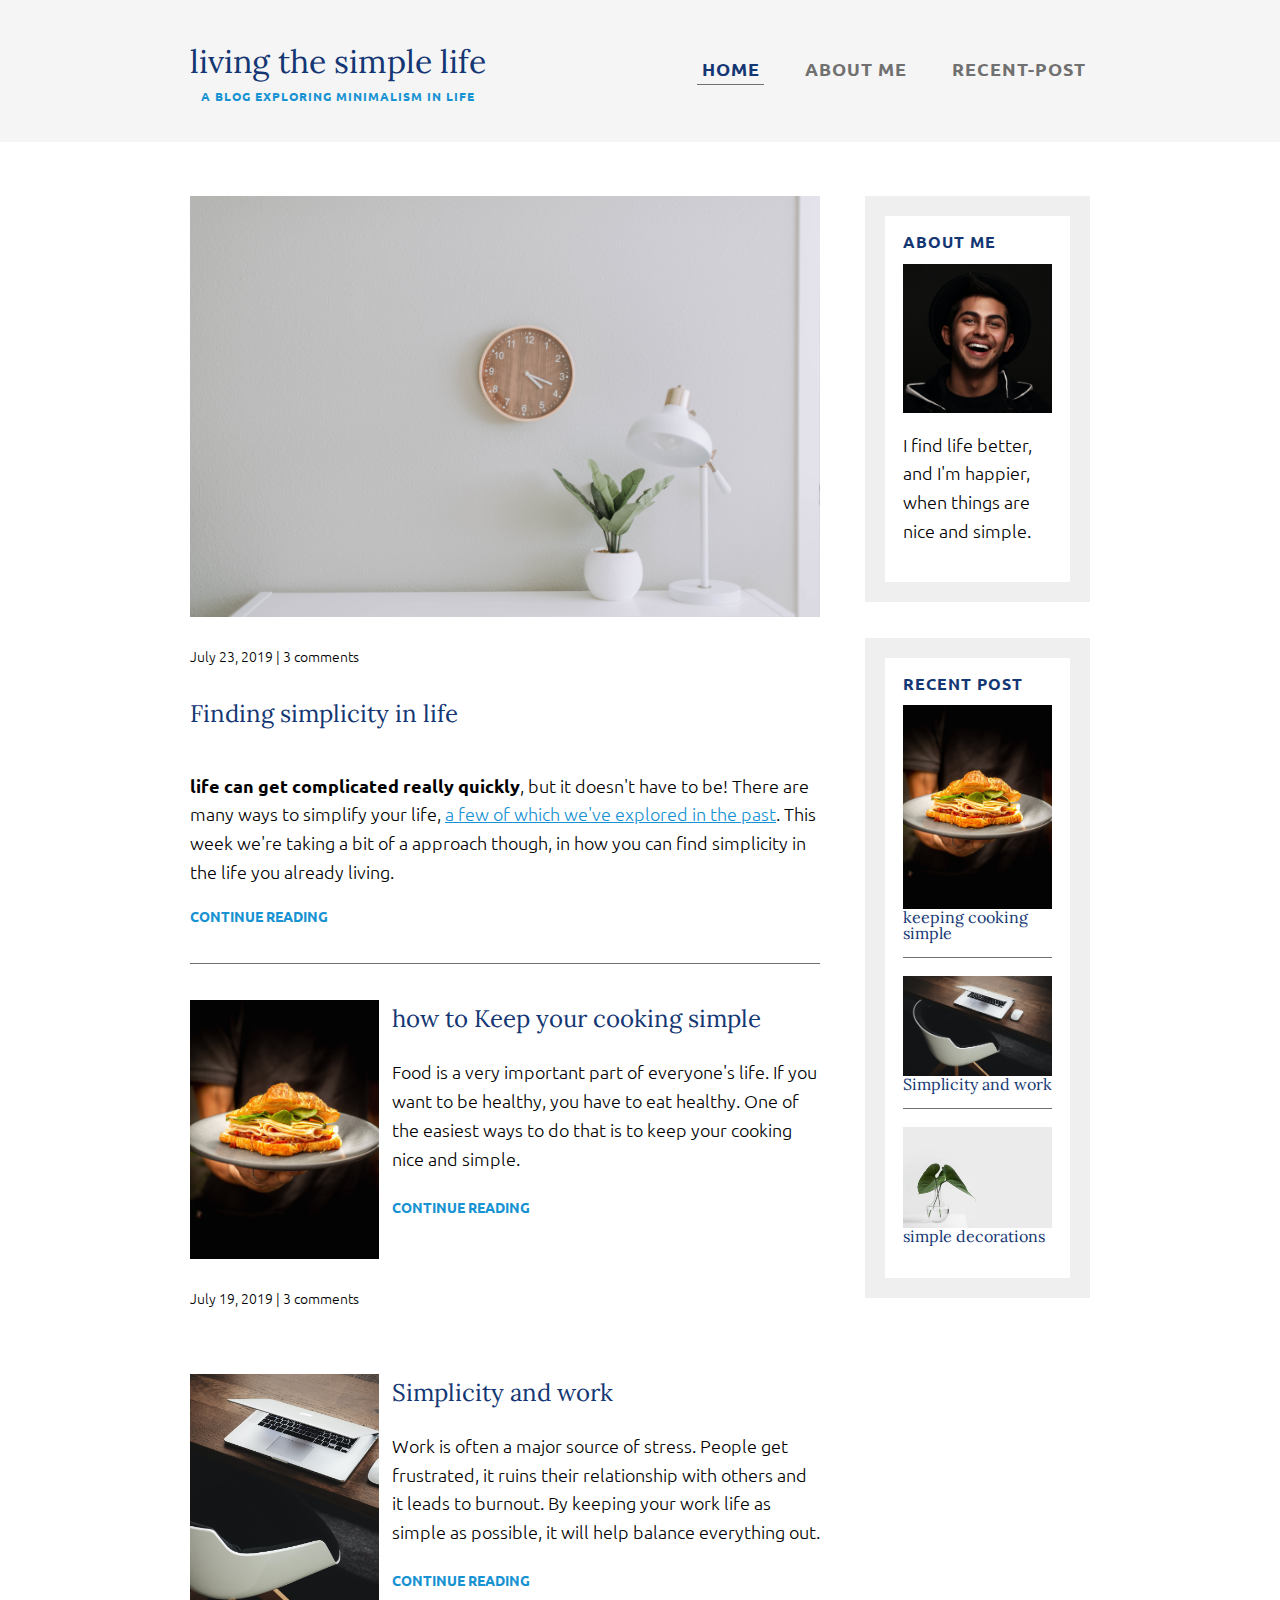
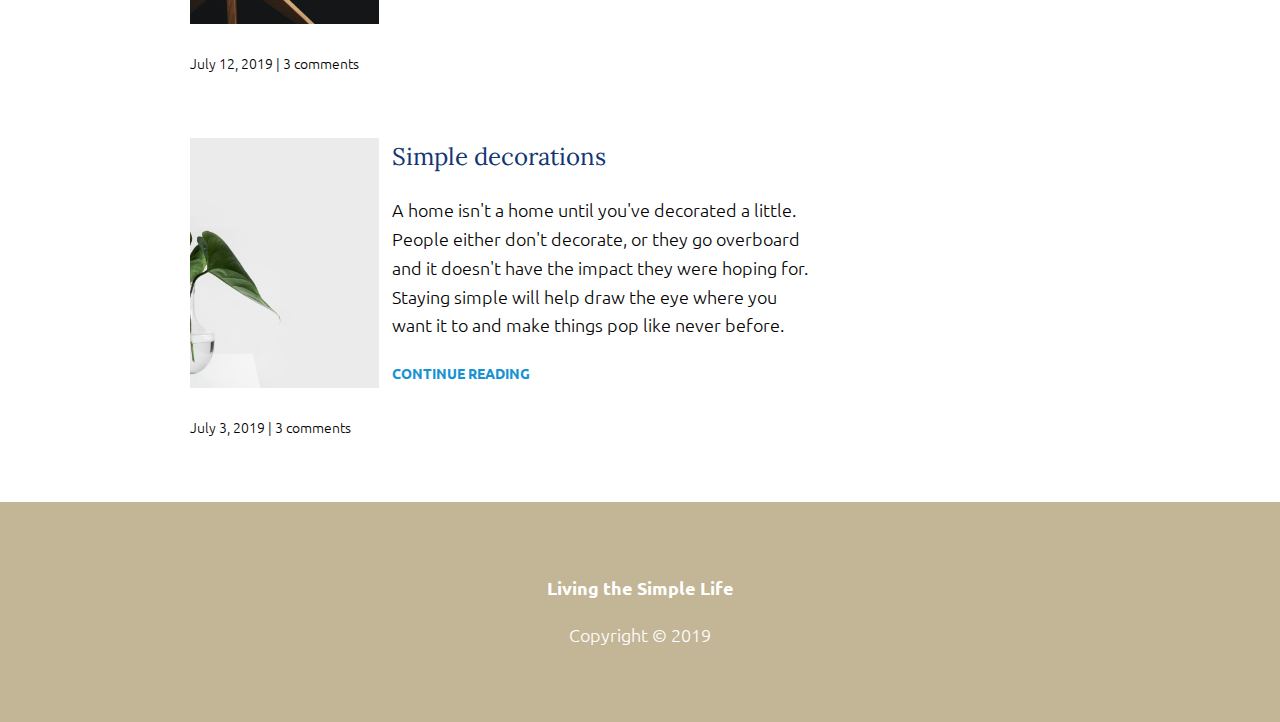
<file: index.html>
<!DOCTYPE html>
<html lang="en">
<head>
    <meta charset="UTF-8">
    <meta http-equiv="X-UA-Compatible" content="IE=edge">
    <meta name="viewport" content="width=device-width, initial-scale=1.0">
    <title>the box model</title>
    <link href="https://fonts.googleapis.com/css?family=Lora|Ubuntu:300,400,700&display=swap" rel="stylesheet">
    <link rel="stylesheet" href="index.css">
</head>
<body>
    <header>
        <div class="container container-flex">
        <div class="site-title"> 
            <h1>
                living the simple life
            </h1>
            <p class="subtitle">
                A BLOG  EXPLORING MINIMALISM IN LIFE</p>
            </div>
            <nav>
                <ul class="nav-list">    
                    <li class="nav-list-item"><a href="index.html" class="current-page">HOME</a></li>
                    <li class="nav-list-item"><a href="aboutme.html">About me</a></li>
                    <li class="nav-list-item"><a href="recent-posts.html">Recent-post</a></li>
                </ul>
            </nav>
        </div> 
       </header> 

       <div class="container container-flex">
           <main role="main">
                <div class="div-featured">
                   <h2 class="div-title">Finding simplicity in life</h2>
                   <img src="image/life.jpg" alt="" class="div-img">
                   <p class="div-info">July 23, 2019 | 3 comments</p>
                   <p class="div-body"><strong>life can get complicated really quickly</strong>, but it doesn't
                        have to be! There are many ways to simplify your life,  <a href=""> a few of which we've 
                            explored in the past</a>. This week we're taking a bit of a approach though, in how 
                        you can find simplicity in the life you already living.</p>
                   <a href="cont.reading.html" class="div-read-more">continue reading</a>
                </div>
               <div class="div-recent">
                   <div class="div-recent-main">
                    <h2 class="div-title"> how to Keep your cooking simple</h2>
                    <p class="div-body">Food is a very important part of everyone's life.
                         If you want to be healthy, you have to eat healthy. One of the easiest ways 
                         to do that is to keep your cooking nice and simple.</p>
                    <a href="cont.reading.html" class="div-read-more">continue reading</a>
                   </div>
                   <div class="div-recent-secondary">
                    <img src="image/food.jpg" alt="" class="div-img">
                    <p class="div-info">July 19, 2019 | 3 comments</p>
                   </div>
               </div>
               <div class="div-recent">
                <div class="div-recent-main">
                    <h2 class="div-title">Simplicity and work</h2>
                    <p class="div-body">Work is often a major source of stress. People get
                         frustrated, it ruins their relationship with others and it leads to
                          burnout. By keeping your work life as simple as possible, it will help
                           balance everything out.
                    </p>
                    <a href="cont.reading.html" class="div-read-more">continue reading</a>
                </div>
                   <div class="div-recent-secondary">
                    <img src="image/work.jpg" alt="" class="div-img">
                    <p class="div-info">July 12, 2019 | 3 comments</p>
                   </div>
                </div>
               <div class="div-recent">
                <div class="div-recent-main">
                    <h2 class="div-title">Simple decorations</h2>
                    <p class="div-body">A home isn't a home until you've decorated a 
                        little. People either don't decorate, or they go overboard and it doesn't
                         have the impact they were hoping for. Staying simple will help draw the eye
                          where you want it to and make things pop like never before.</p>
                    <a href="cont.reading.html" class="div-read-more">continue reading</a>
                   </div>
                   <div class="div-recent-secondary">
                    <img src="image/decoration.jpg" alt="" class="div-img ">
                    <p class="div-info">July 3, 2019 | 3 comments</p>
                   </div>
               </div>
           </main>
           <aside class="sidebar">
               <div class="sidebar-widget">
                   <h2 class="widget-title">ABOUT ME</h2>
                   <img src="image/about me.jpg" alt="" class="widget-image">
                   <p class="widget-body">I find life better, and I'm happier, when things are
                        nice and simple.</p>
               </div>
               <div class="sidebar-widget">
                <h2 class="widget-title">RECENT POST</h2>
                <div class="widget-recent-post">
                    <h3 class="widget-recent-post-title">keeping cooking simple</h3>
                        <img src="image/food.jpg" alt="" class="widget-image">
                    </div>  
                    <div class="widget-recent-post">
                        <h3 class="widget-recent-post-title">Simplicity and work</h3>
                            <img src="image/work.jpg" alt="" class="widget-image">
                        </div>  
                        <div class="widget-recent-post">
                            <h3 class="widget-recent-post-title">simple decorations</h3>
                                <img src="image/decoration.jpg" alt="" class="widget-image">
                            </div>  
               </div>
           </aside>
       </div>

       <footer>
           <p><strong>Living the Simple Life</strong> </p>
           <p>Copyright &copy; 2019</p>
       </footer>
        
</body>
</html>
</file>
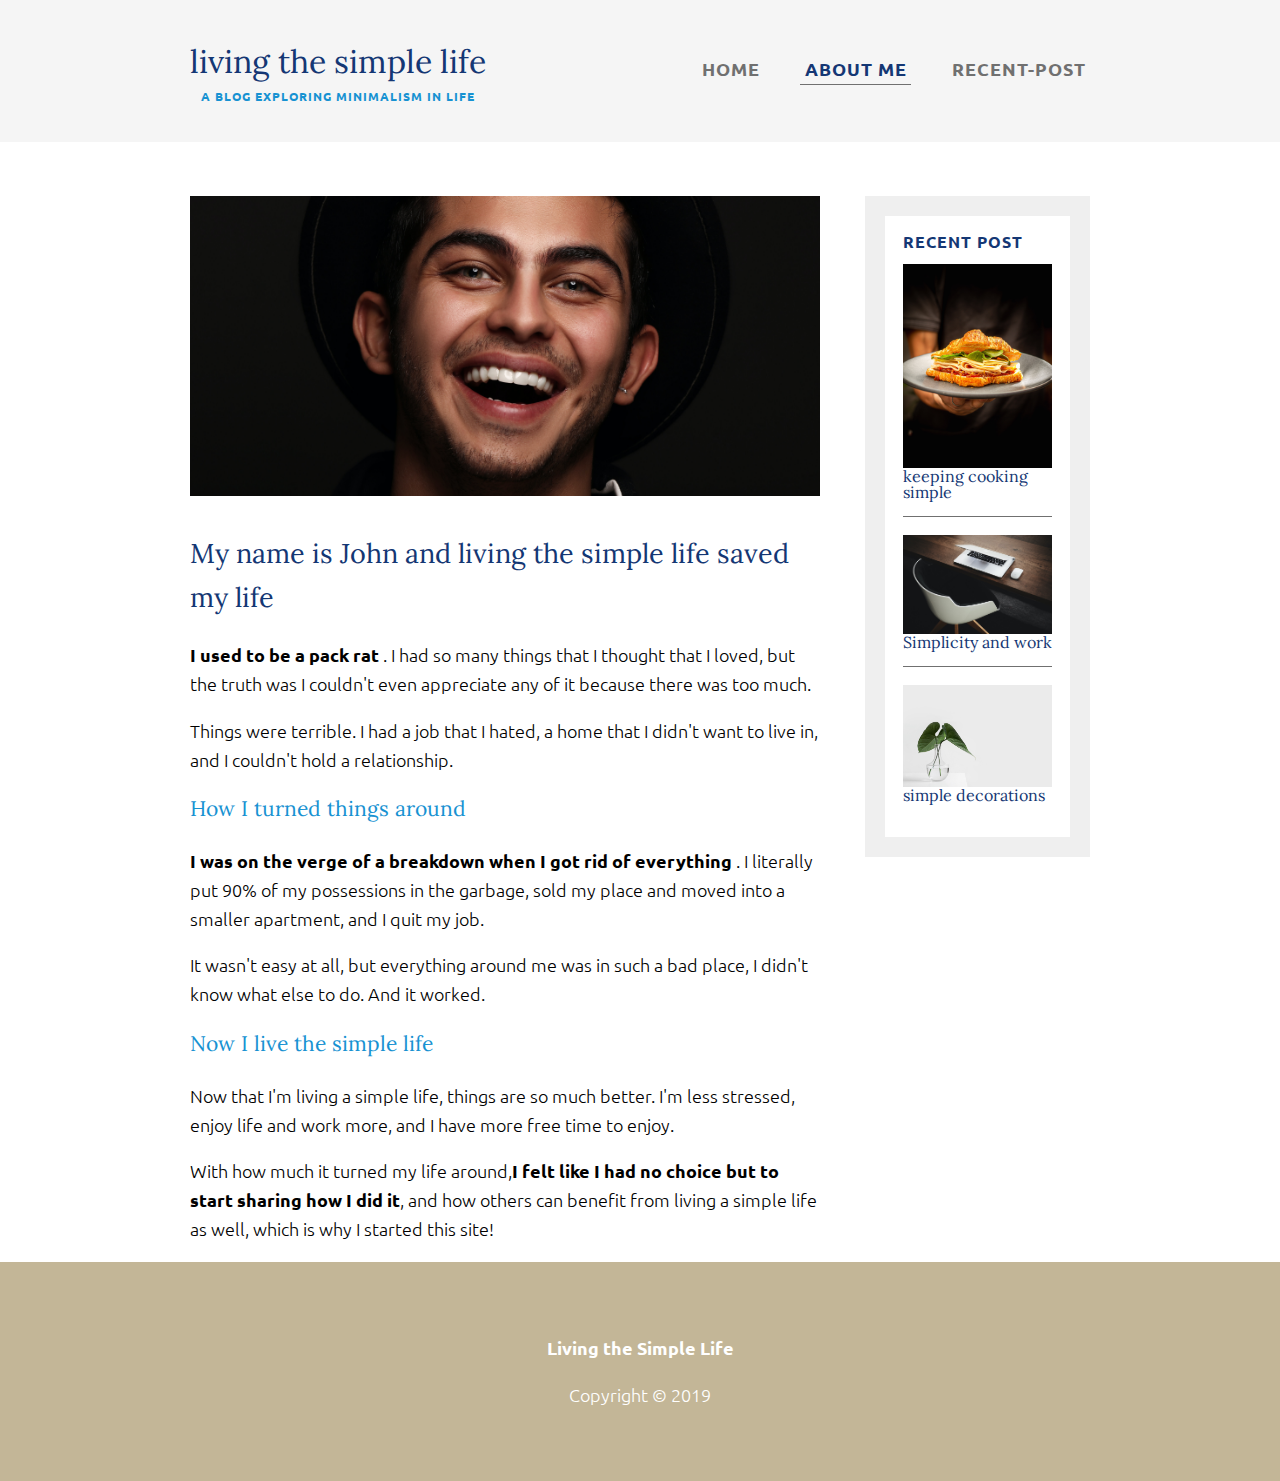
<file: aboutme.html>
<!DOCTYPE html>
<html lang="en">
<head>
    <meta charset="UTF-8">
    <meta http-equiv="X-UA-Compatible" content="IE=edge">
    <meta name="viewport" content="width=device-width, initial-scale=1.0">
    <title>the box model</title>
    <link href="https://fonts.googleapis.com/css?family=Lora|Ubuntu:300,400,700&display=swap" rel="stylesheet">
    <link rel="stylesheet" href="index.css">
</head>
<body>
    <header>
        <div class="container container-flex">
        <div class="site-title"> 
            <h1>
                living the simple life
            </h1>
            <p class="subtitle">
                A BLOG  EXPLORING MINIMALISM IN LIFE</p>
            </div>
            <nav>
                <ul class="nav-list">    
                    <li class="nav-list-item"><a href="index.html">HOME</a></li>
                    <li class="nav-list-item"><a href="aboutme.html" class="current-page">About me</a></li>
                    <li class="nav-list-item"><a href="recent-posts.html">Recent-post</a></li>
                </ul>
            </nav>
        </div> 
       </header> 
       <div class="container container-flex">
           <main role="main">
           <img src="image/about me.jpg" alt="" class="image-full">
           <h2> My name is John and living the simple life saved my life</h2>
           <p><strong>I used to be a pack rat</strong> . I had so many things that I thought that I loved, but the truth was I couldn't even appreciate any of it because there was too much.
        </p>
        <p>Things were terrible. I had a job that I hated, a home that I didn't want to live in, and I couldn't hold a relationship.
        </p>
        <h3>How I turned things around</h3>
        <p><strong>I was on the verge of a breakdown when I got rid of everything</strong> . I literally put 90% of my possessions in the garbage, sold my place and moved into a smaller apartment, and I quit my job.</p>
          <p>It wasn't easy at all, but everything around me was in such a bad place, I didn't know what else to do. And it worked.</p>
          <h3>Now I live the simple life
        </h3>
        <p>Now that I'm living a simple life, things are so much better. I'm less stressed, enjoy life and work more, and I have more free time to enjoy.
        </p>
        <p>With how much it turned my life around,<strong>I felt like I had no choice but to start sharing how I did it</strong>, and how others can benefit from living a simple life as well, which is why I started this site!

        </p>

           </main>
           <aside class="sidebar">
               <div class="sidebar-widget">
                <h2 class="widget-title">RECENT POST</h2>
                <div class="widget-recent-post">
                    <h3 class="widget-recent-post-title">keeping cooking simple</h3>
                        <img src="image/food.jpg" alt="" class="widget-image">
                    </div>  
                    <div class="widget-recent-post">
                        <h3 class="widget-recent-post-title">Simplicity and work</h3>
                            <img src="image/work.jpg" alt="" class="widget-image">
                        </div>  
                        <div class="widget-recent-post">
                            <h3 class="widget-recent-post-title">simple decorations</h3>
                                <img src="image/decoration.jpg" alt="" class="widget-image">
                            </div>  
               </div>
           </aside>
       </div>

       <footer>
           <p><strong>Living the Simple Life</strong> </p>
           <p>Copyright &copy; 2019</p>
       </footer>
        
</body>
</html>
</file>
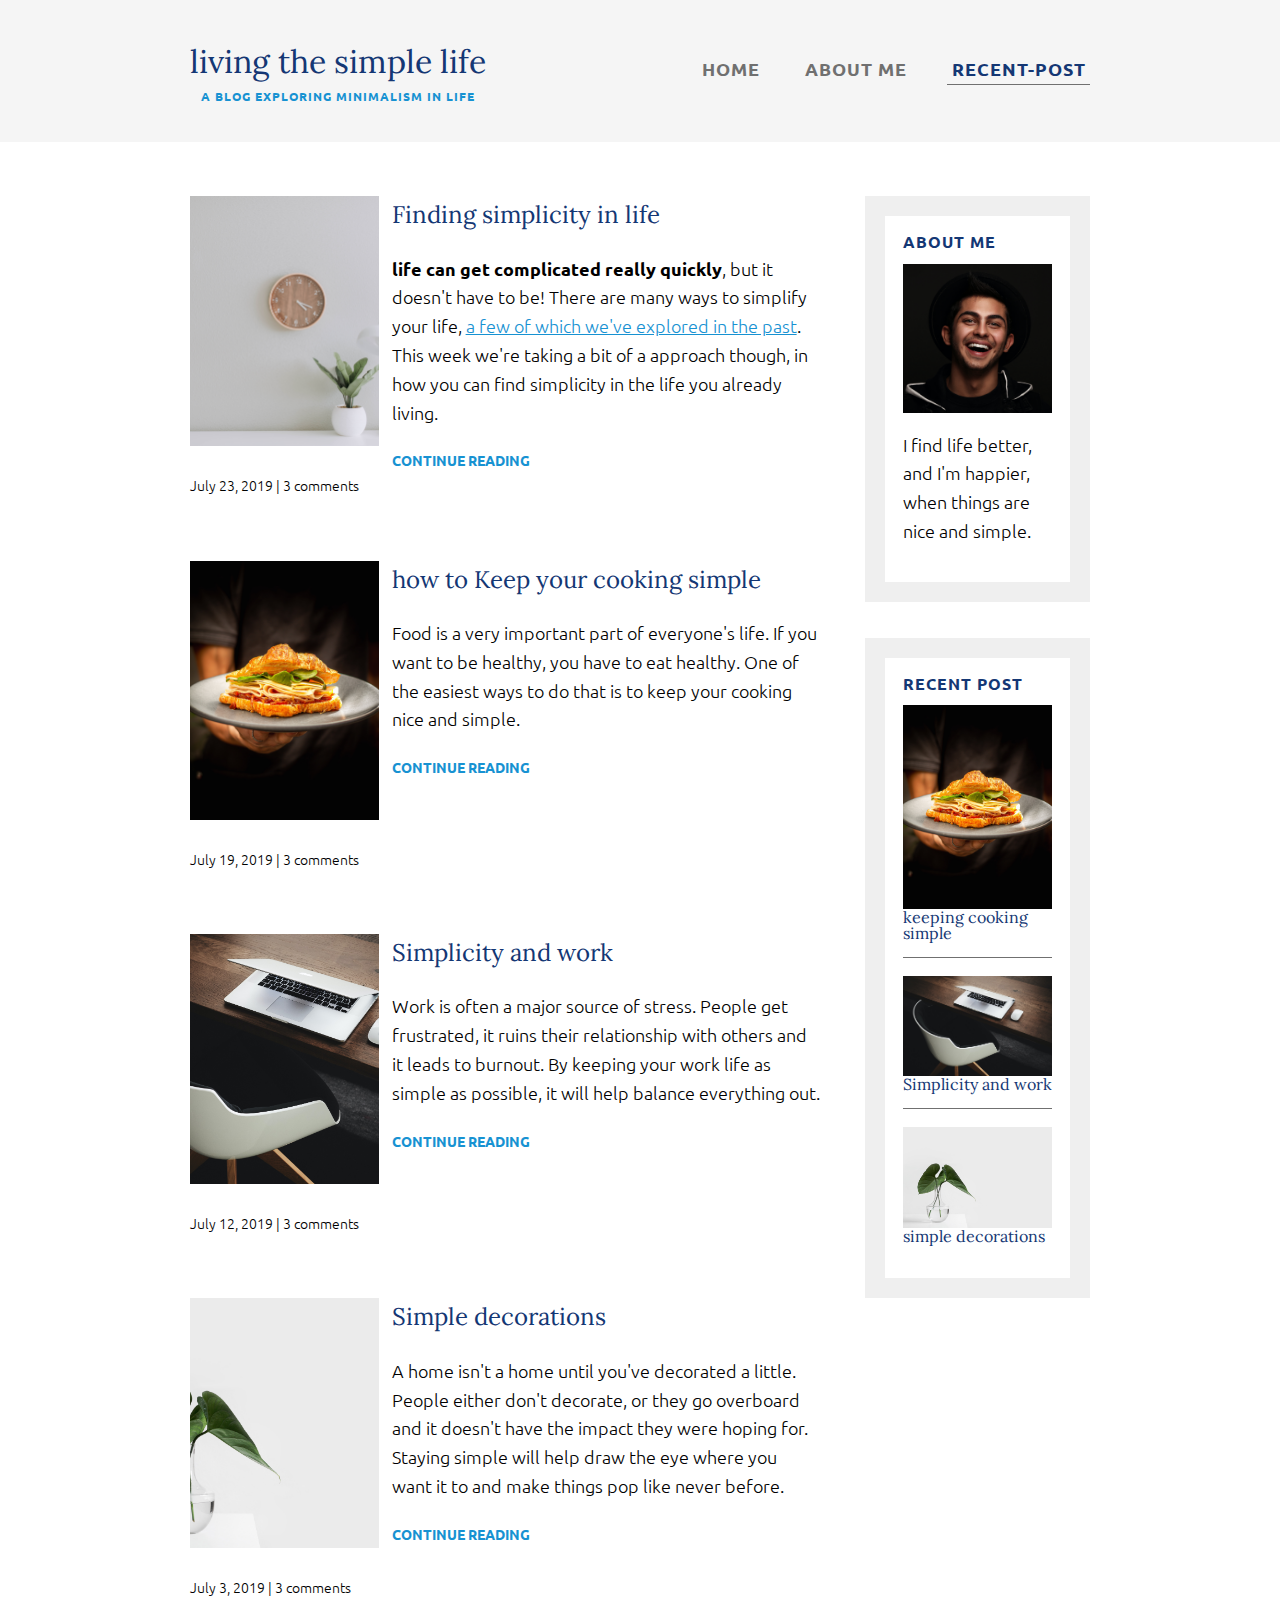
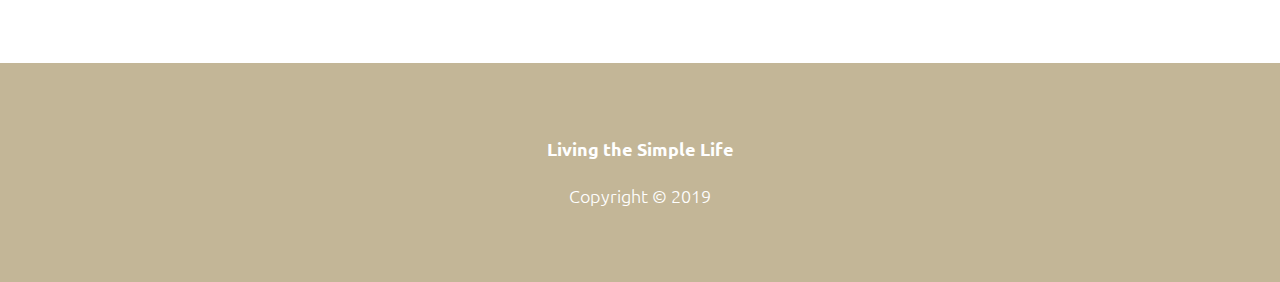
<file: recent-posts.html>
<!DOCTYPE html>
<html lang="en">
<head>
    <meta charset="UTF-8">
    <meta http-equiv="X-UA-Compatible" content="IE=edge">
    <meta name="viewport" content="width=device-width, initial-scale=1.0">
    <title>the box model</title>
    <link href="https://fonts.googleapis.com/css?family=Lora|Ubuntu:300,400,700&display=swap" rel="stylesheet">
    <link rel="stylesheet" href="index.css">
</head>
<body>
    <header>
        <div class="container container-flex">
        <div class="site-title"> 
            <h1>
                living the simple life
            </h1>
            <p class="subtitle">
                A BLOG  EXPLORING MINIMALISM IN LIFE</p>
            </div>
            <nav>
                <ul class="nav-list">    
                    <li class="nav-list-item"><a href="index.html">HOME</a></li>
                    <li class="nav-list-item"><a href="aboutme.html">About me</a></li>
                    <li class="nav-list-item"><a href="recent-posts.html"  class="current-page">Recent-post</a></li>
                </ul>
            </nav>
        </div> 
       </header> 
       <div class="container container-flex">
           <main role="main">
               <div class="div-recent">
                   <div class="div-recent-main">
                    <h2 class="div-title">Finding simplicity in life</h2>
                    <p class="div-body"><strong>life can get complicated really quickly</strong>, but it doesn't
                        have to be! There are many ways to simplify your life,  <a href=""> a few of which we've 
                            explored in the past</a>. This week we're taking a bit of a approach though, in how 
                        you can find simplicity in the life you already living.</p>
                    <a href="cont.reading.html" class="div-read-more">continue reading</a>
                   </div>
                   <div class="div-recent-secondary">
                    <img src="image/life.jpg" alt="" class="div-img">
                    <p class="div-info">July 23, 2019 | 3 comments</p>
                   </div>
               </div>
               <div class="div-recent">
                <div class="div-recent-main">
                 <h2 class="div-title"> how to Keep your cooking simple</h2>
                 <p class="div-body">Food is a very important part of everyone's life.
                      If you want to be healthy, you have to eat healthy. One of the easiest ways 
                      to do that is to keep your cooking nice and simple.</p>
                 <a href="cont.reading.html" class="div-read-more">continue reading</a>
                </div>
                <div class="div-recent-secondary">
                 <img src="image/food.jpg" alt="" class="div-img">
                 <p class="div-info">July 19, 2019 | 3 comments</p>
                </div>
            </div>
               <div class="div-recent">
                <div class="div-recent-main">
                    <h2 class="div-title">Simplicity and work</h2>
                    <p class="div-body">Work is often a major source of stress. People get
                         frustrated, it ruins their relationship with others and it leads to
                          burnout. By keeping your work life as simple as possible, it will help
                           balance everything out.
                    </p>
                    <a href="cont.reading.html" class="div-read-more">continue reading</a>
                </div>
                   <div class="div-recent-secondary">
                    <img src="image/work.jpg" alt="" class="div-img">
                    <p class="div-info">July 12, 2019 | 3 comments</p>
                   </div>
                </div>
               <div class="div-recent">
                <div class="div-recent-main">
                    <h2 class="div-title">Simple decorations</h2>
                    <p class="div-body">A home isn't a home until you've decorated a 
                        little. People either don't decorate, or they go overboard and it doesn't
                         have the impact they were hoping for. Staying simple will help draw the eye
                          where you want it to and make things pop like never before.</p>
                    <a href="cont.reading.html" class="div-read-more">continue reading</a>
                   </div>
                   <div class="div-recent-secondary">
                    <img src="image/decoration.jpg" alt="" class="div-img ">
                    <p class="div-info">July 3, 2019 | 3 comments</p>
                   </div>
               </div>
           </main>
           <aside class="sidebar">
               <div class="sidebar-widget">
                   <h2 class="widget-title">ABOUT ME</h2>
                   <img src="image/about me.jpg" alt="" class="widget-image">
                   <p class="widget-body">I find life better, and I'm happier, when things are
                        nice and simple.</p>
               </div>
               <div class="sidebar-widget">
                <h2 class="widget-title">RECENT POST</h2>
                <div class="widget-recent-post">
                    <h3 class="widget-recent-post-title">keeping cooking simple</h3>
                        <img src="image/food.jpg" alt="" class="widget-image">
                    </div>  
                    <div class="widget-recent-post">
                        <h3 class="widget-recent-post-title">Simplicity and work</h3>
                            <img src="image/work.jpg" alt="" class="widget-image">
                        </div>  
                        <div class="widget-recent-post">
                            <h3 class="widget-recent-post-title">simple decorations</h3>
                                <img src="image/decoration.jpg" alt="" class="widget-image">
                            </div>  
               </div>
           </aside>
       </div>

       <footer>
           <p><strong>Living the Simple Life</strong> </p>
           <p>Copyright &copy; 2019</p>
       </footer>
        
</body>
</html>
</file>
<file: index.css>
body{
     margin: 0 auto;
     font-family: 'Ubuntu', sans-serif;
     font-size: 1.125rem;
     font-weight: 300; 
     line-height: 1.6;   
}
img{
    max-width: 100%;
    display: block;
}
.image-full{
    max-height: 300px;
    width: 100%;
    object-fit: cover;
    margin-bottom: 2em;
}
/* TYPOGRAPHY */
h1,
h2,
h3{
    font-family: 'Lora', serif;
    font-weight: 400;
    color:  #143774;
    margin-top: 0;
}
h1{  
    font-size: 2rem;
    margin: 0;
}
h3{
    color: #1792d2;
}
a{
    color: #1792d2; 
}
a:hover,
a:focus{
    color:#143774 ;
}
strong{
    font-weight: 700;
}
.subtitle{
    font-weight: 700;
    color: #1792d2;
    font-size: .75rem;
    margin: 0;
    text-transform: uppercase;
    letter-spacing: 1px;
}
/* .site-title{
    text-transform: uppercase;
} */
.div-title{
    font-size: 1.5rem;
}
.div-read-more,
.div-info{
font-size: .875rem;
}
.div-read-more{
    color: #1792d2;
    text-decoration: none;
    font-weight: 700;
    text-transform: uppercase;
}
.div-read-more:hover,
.div-read-more:focus{
    color: #143774;
    text-decoration: underline;
}
.div-info{
    margin: 2em 0;
}
/* LAYOUT */
.container{
    width: 90%;
    max-width: 900px;
    margin: 0 auto;
}
.container-flex {
    display: flex;
    justify-content: space-between;
    flex-direction: column;
} 
header{
    background: whitesmoke;
    padding: 2em 0;
    text-align: center;
    margin-bottom: 3em;
}
@media (min-width: 675px) {
    .container-flex {
        flex-direction: row;
    }
    main {
        width: 70%;
    }
    aside {
        width: 25%;
        min-width: 200px;
        margin-left: 1em;
    }
}
/* NAVIGATION */
 nav ul {
     list-style: none;
     padding: 0;
     display: flex;
     justify-content: center;
     text-transform: uppercase;
    letter-spacing: 1px;
 }
nav li {
margin-left: 2em;
}
nav a{
    text-decoration: none;
    color: #707070;
    font-weight: 700;
    padding: .25em;
}
nav a:hover,
nav a:focus{
color: #1792d2;
}
  .current-page {
    border-bottom: 1px solid #707070 ;
    font-weight: bold;
    color: #143774;
}
 .current-page:hover{
    color:  #707070 ;
}
@media(max-width:675px) {
 nav ul{
    flex-direction: column;
    
 }
nav li{
     margin: .5em 0 ;
 }
 }
.div-featured{
     border-bottom: #707070 1px solid;
     padding-bottom: 2em;
     margin-bottom: 2em;
}
.div-recent{
     display: flex;
     flex-direction: column;
     margin-bottom: 2em;
}
 .div-recent-main{
    order: 2;
 }
.div-recent-secondary{
     order: 1;
}
@media (min-width: 675px) { 
.div-recent {
    flex-direction: row;
    justify-content: space-between;
}
 .div-recent-main{
    width: 68%
}
.div-recent-secondary{
    width: 30%;
 }
 .div-featured{
     display: flex;
     flex-direction: column;
 }
 .div-img{
 order: -2;
 }
 .div-info{
     order: -1;
 }
 .div-img{
     width: 100%;
     min-height: 250px;
     object-fit: cover;
 }
}
 /* widget */
 .sidebar-widget {
    border: 20px solid #efefef;
    margin-bottom: 2em;
    padding: 1em; 
}
.widget-title,
.widget-recent-post-title{
    font-size: 1rem;
    line-height: 1;
}
.widget-title{
    font-family: 'Ubuntu', sans-serif;
    font-weight: 700;
    letter-spacing: 1px;
}
.widget-recent-post{
    display: flex;
    flex-direction: column;
    border-bottom: 1px solid #707070;
    margin-bottom: 1em;
}
.widget-recent-post:last-child {
    border: 0;
    margin: 0;
}
.widget-image {
    order: -1;
}
footer{
    text-align: center;
    background: #c3b697;
    color:rgba(255,255,255,65);
    padding: 3em 0;
}
.widget-recent-post-title{
    color: #143774;
}
/* cont-reading */
 .cont-reading{
    background: rgb(233, 227, 227);
    color: black;
    margin-top: 2px;
    text-decoration: none;
    text-align: center;
}
.cont-h3{
    border-bottom: 2px solid grey;
    color: black;
}
.cont-ul{
    display: flex;
    flex-direction: column;
    border: 1px solid black;
}
</file>
